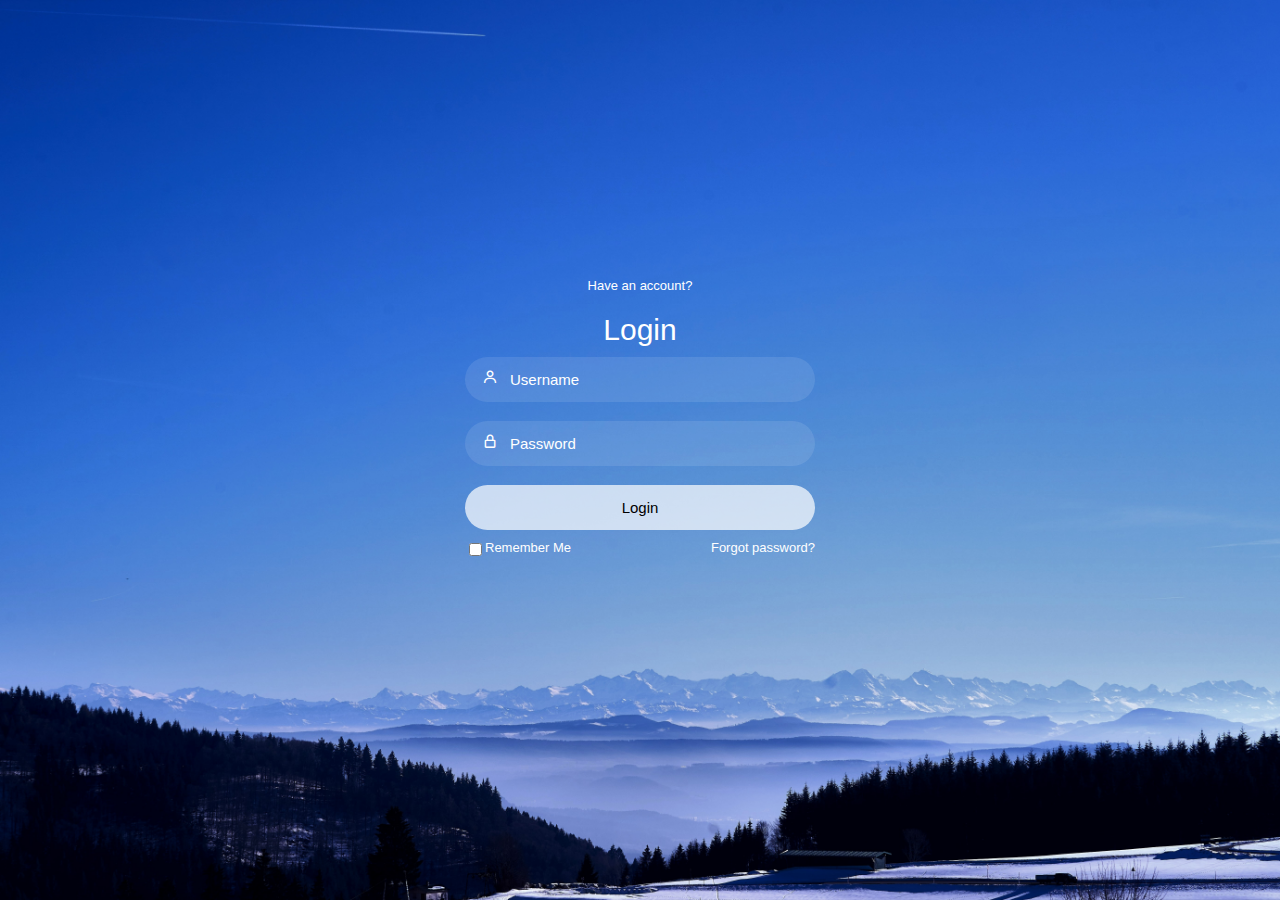
<file: bg login/index.html>
<!-------------------------------------------------------------------------
   _       _    _   _____     _    _____   _       ______   __  __
  | |     | |  | | |  __ \   (_)  |  ___| | |     |  ____|  \ \/ /
  | |     | |  | | | |  \ \   _   | |__   | |     | |__      \  /
  | |     | |  | | | |   | | | |  |  __|  | |     |  __|     /  \
  | |____ | |__| | | |__/ /  | |  | |     | |____ | |____   / /\ \
  |______||______| |_____/   |_|  |_|     |______||______| /_/  \_\
 
 ----------------------------------------------------------------------->
<!DOCTYPE html>
<html lang="en">
<head>
    <meta charset="UTF-8">
    <meta http-equiv="X-UA-Compatible" content="IE=edge">
    <meta name="viewport" content="width=device-width, initial-scale=1.0">
    <link rel="stylesheet" href="style.css">
    <link href='https://unpkg.com/boxicons@2.1.4/css/boxicons.min.css' rel='stylesheet'>

    <title>Ludiflex | Login</title>

</head>
<body>
   <div class="box">
    <div class="container">

        <div class="top">
            <span>Have an account?</span>
            <header>Login</header>
        </div>

        <div class="input-field">
            <input type="text" class="input" placeholder="Username" id="">
            <i class='bx bx-user' ></i>
        </div>

        <div class="input-field">
            <input type="Password" class="input" placeholder="Password" id="">
            <i class='bx bx-lock-alt'></i>
        </div>

        <div class="input-field">
            <input type="submit" class="submit" value="Login" id="">
        </div>

        <div class="two-col">
            <div class="one">
               <input type="checkbox" name="" id="check">
               <label for="check"> Remember Me</label>
            </div>
            <div class="two">
                <label><a href="#">Forgot password?</a></label>
            </div>
        </div>
    </div>
</div>  
</body>
</html>
</file>
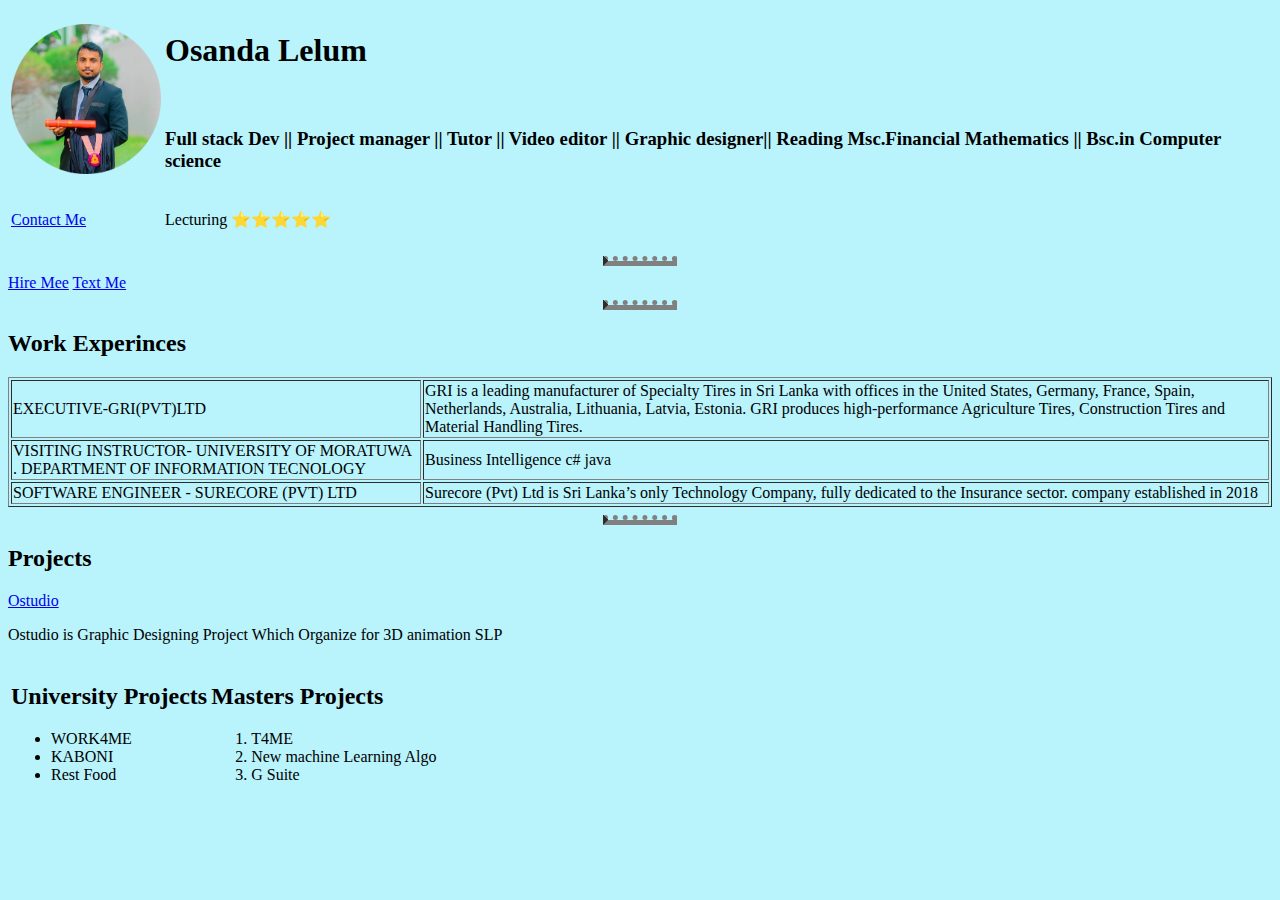
<file: Portofolio Version 01/index.html>
<!DOCTYPE html>
<html lang="en">
    <head>
          <meta charset="utf-8"/>
          <meta name="viewport" content="width=device-width"/>
          <title>Osanda Lelum</title>
          <link rel="icon"  href="My-Profile.jpg">

    </head>
    <style>
       body{
        background-color: #B9F3FC;
       }
       
       hr{
       
       border-top-style: dotted;
       border-color: grey;
       border-width: 5px;
       width: 5%;
       
       }
    </style>

    <body>
      <table>
         <tr>
          <td> <img src="My-Profile1.png" width="150"</td>
          <td><h1>Osanda Lelum</h1><br><h3>Full stack Dev || Project manager || Tutor || Video editor || Graphic designer|| Reading Msc.Financial Mathematics || Bsc.in Computer science</h3></td>
         </tr>
         <tr>
          <td><a href="./contact.html" >Contact Me</a></td>
           <td><p>Lecturing ⭐⭐⭐⭐⭐</p></td>
         </tr>
      </table>
      <hr>
    <a href="https://bio.link/osanda">Hire Mee</a>
    <a href="https://wa.me/1XXXXXXXXXX">Text Me</a>
      <hr>
    <h2>Work Experinces</h2>
    <table border="1">
      <thead>

      </thead>
      <tr>
        <td>EXECUTIVE-GRI(PVT)LTD </td>
        <td>GRI is a leading manufacturer of Specialty Tires in Sri Lanka with
          offices in the United States, Germany, France, Spain, Netherlands,
          Australia, Lithuania, Latvia, Estonia. GRI produces high-performance
          Agriculture Tires, Construction Tires and Material Handling Tires.
          </td>
      </tr>
      <tr>
        <td>VISITING INSTRUCTOR- UNIVERSITY OF MORATUWA .
          DEPARTMENT OF INFORMATION TECNOLOGY </td>
        <td>Business Intelligence 
          c#
          java</td>
      </tr>
      <tr>
        <td>SOFTWARE ENGINEER - SURECORE (PVT) LTD</td>
        <td>Surecore (Pvt) Ltd is Sri Lanka’s only Technology Company, fully
          dedicated to the Insurance sector. company established in 2018</td>
      </tr>
    </table>
     <hr>
     <h2>Projects</h2>
     <a href="https://www.facebook.com/profile.php?id=100066821589522">Ostudio </a>
     <p>Ostudio is Graphic Designing Project Which Organize for 3D animation SLP</p>
     <table border="0">
<tr>
  <td>  
     <h2>University Projects</h2>
     <ul>
     <li>WORK4ME </li>
     <li>KABONI</li>
     <li>Rest Food</li>
    </ul>
  </td>
  <td>
    <h2>Masters Projects</h2>
    <ol>
    <li>T4ME </li>
    <li>New machine Learning Algo</li>
    <li>G Suite</li>
   </ol>
  </td>
</tr>
     </table>
     
     
  
    </body>
</html>
</file>
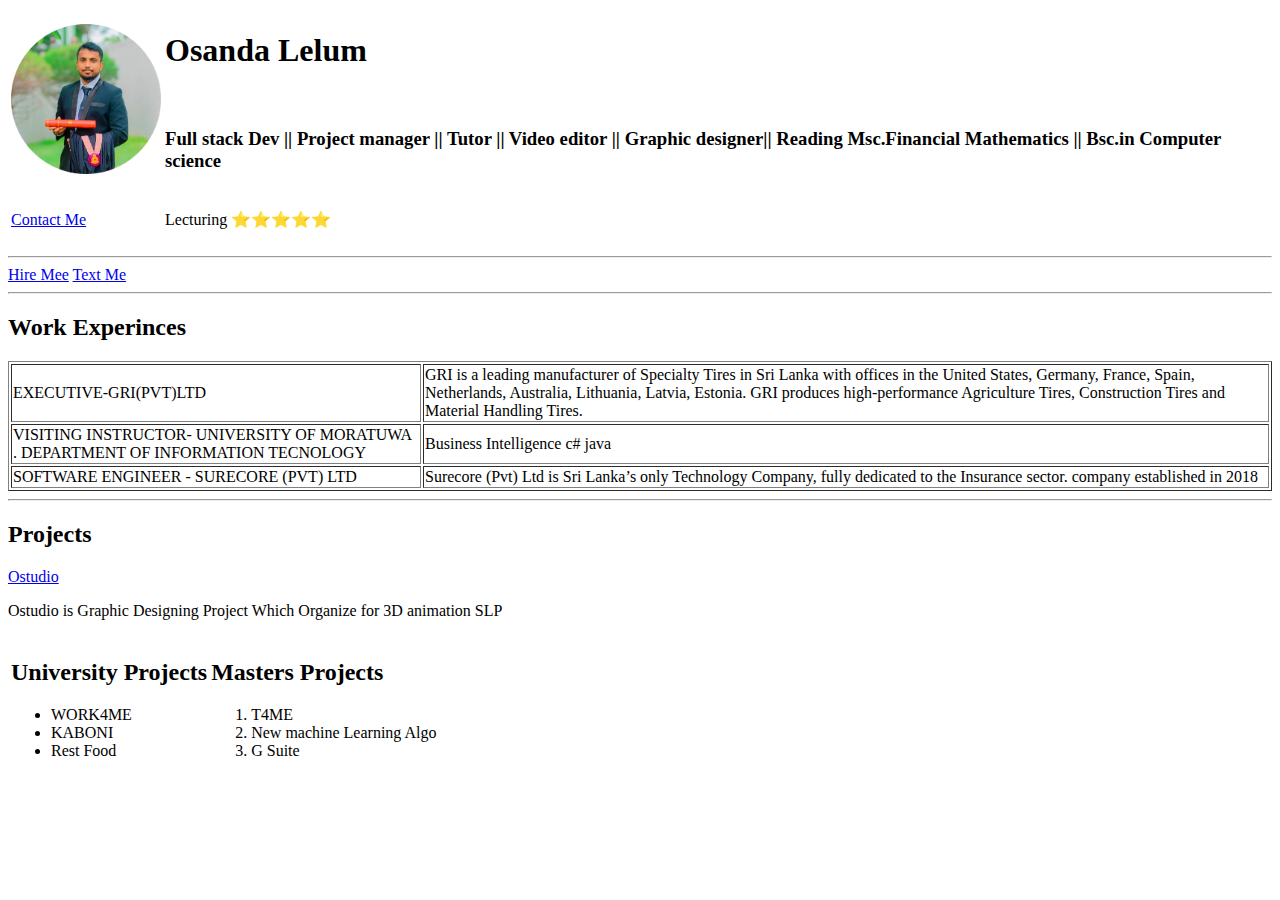
<file: My-protofilo.html>
<!DOCTYPE html>
<html lang="en">
    <head>
          <meta charset="utf-8"/>
          <meta name="viewport" content="width=device-width"/>
          <title>Osanda Lelum</title>
          <link rel="icon"  href="My-Profile.JPG">

    </head>

    <body>
      <table>
         <tr>
          <td> <img src="My-Profile1.png" width="150"</td>
          <td><h1>Osanda Lelum</h1><br><h3>Full stack Dev || Project manager || Tutor || Video editor || Graphic designer|| Reading Msc.Financial Mathematics || Bsc.in Computer science</h3></td>
         </tr>
         <tr>
          <td><a href="./contact.html" >Contact Me</a></td>
           <td><p>Lecturing ⭐⭐⭐⭐⭐</p></td>
         </tr>
      </table>
      <hr>
    <a href="https://bio.link/osanda">Hire Mee</a>
    <a href="https://wa.me/1XXXXXXXXXX">Text Me</a>
      <hr>
    <h2>Work Experinces</h2>
    <table border="1">
      <thead>

      </thead>
      <tr>
        <td>EXECUTIVE-GRI(PVT)LTD </td>
        <td>GRI is a leading manufacturer of Specialty Tires in Sri Lanka with
          offices in the United States, Germany, France, Spain, Netherlands,
          Australia, Lithuania, Latvia, Estonia. GRI produces high-performance
          Agriculture Tires, Construction Tires and Material Handling Tires.
          </td>
      </tr>
      <tr>
        <td>VISITING INSTRUCTOR- UNIVERSITY OF MORATUWA .
          DEPARTMENT OF INFORMATION TECNOLOGY </td>
        <td>Business Intelligence 
          c#
          java</td>
      </tr>
      <tr>
        <td>SOFTWARE ENGINEER - SURECORE (PVT) LTD</td>
        <td>Surecore (Pvt) Ltd is Sri Lanka’s only Technology Company, fully
          dedicated to the Insurance sector. company established in 2018</td>
      </tr>
    </table>
     <hr>
     <h2>Projects</h2>
     <a href="https://www.facebook.com/profile.php?id=100066821589522">Ostudio </a>
     <p>Ostudio is Graphic Designing Project Which Organize for 3D animation SLP</p>
     <table border="0">
<tr>
  <td>  
     <h2>University Projects</h2>
     <ul>
     <li>WORK4ME </li>
     <li>KABONI</li>
     <li>Rest Food</li>
    </ul>
  </td>
  <td>
    <h2>Masters Projects</h2>
    <ol>
    <li>T4ME </li>
    <li>New machine Learning Algo</li>
    <li>G Suite</li>
   </ol>
  </td>
</tr>
     </table>
     
     
  
    </body>
</html>
</file>
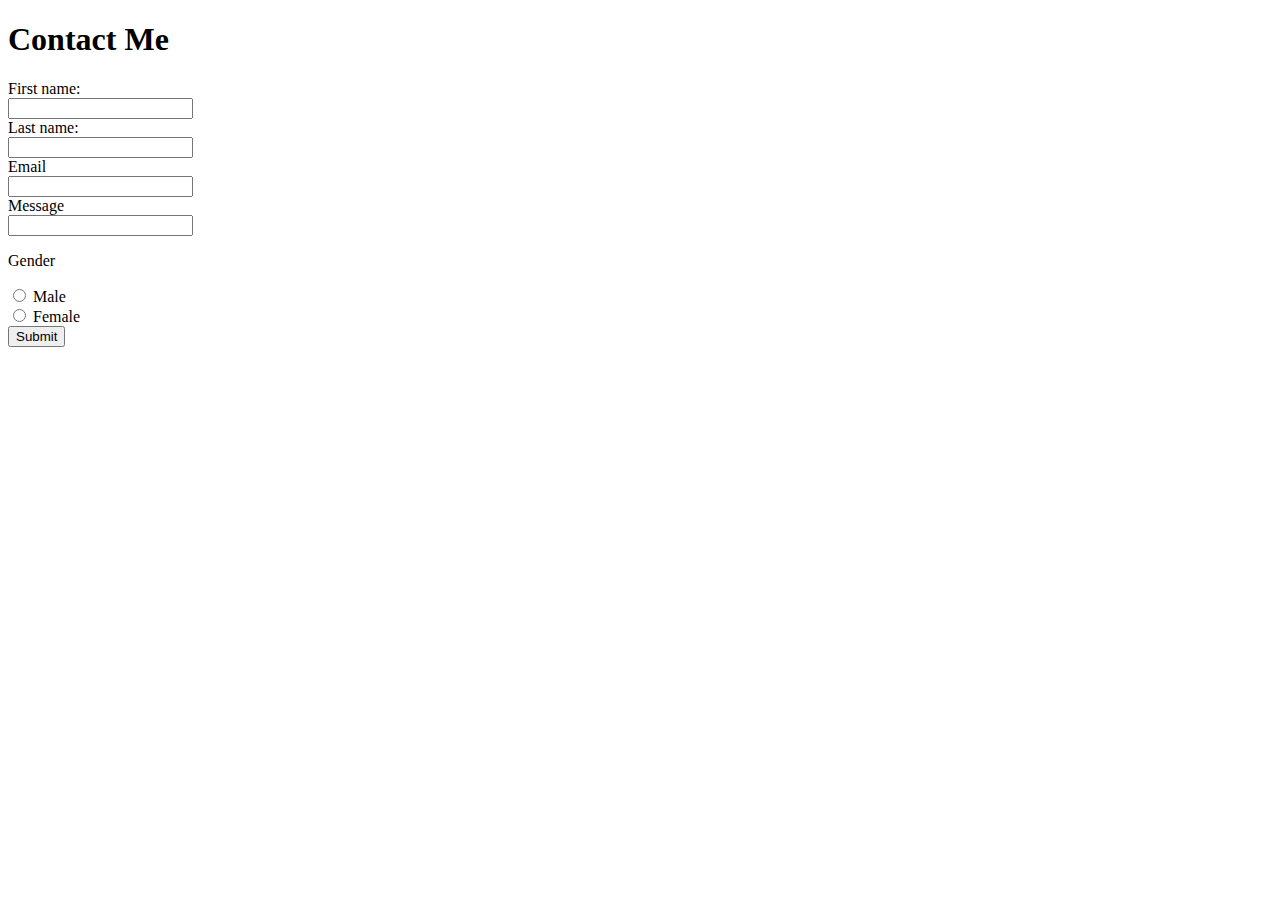
<file: Portofolio Version 01/contact.html>
<!DOCTYPE html>
<html lang="en">
    <head>
          <meta charset="utf-8"/>
          <meta name="viewport" content="width=device-width"/>
          <title>Contact Osanda</title>
          <link rel="icon"  href="images/My-Profile.JPG">

    </head>

    <body>
    
    <h1>Contact Me</h1>

    <form>
      <label for="fname">First name:</label><br>
      <input type="text" id="fname" name="fname"><br>
      <label for="lname">Last name:</label><br>
      <input type="text" id="lname" name="lname"><br>
      <label for="email">Email</label><br>
      <input type="email" id="email" name="email"><br>
      <label for="message">Message</label><br>
      <input type="text" id="message" name="message">
         <p>Gender</p>
      <input type="radio" id="gender" name="gender" value="Male">
      <label for="gender">Male</label><br>
      <input type="radio" id="gender" name="gender" value="Femalr">
      <label for="gender">Female</label><br>
      <input type="submit" value="Submit">
    </form>
    </body>
</html>
</file>
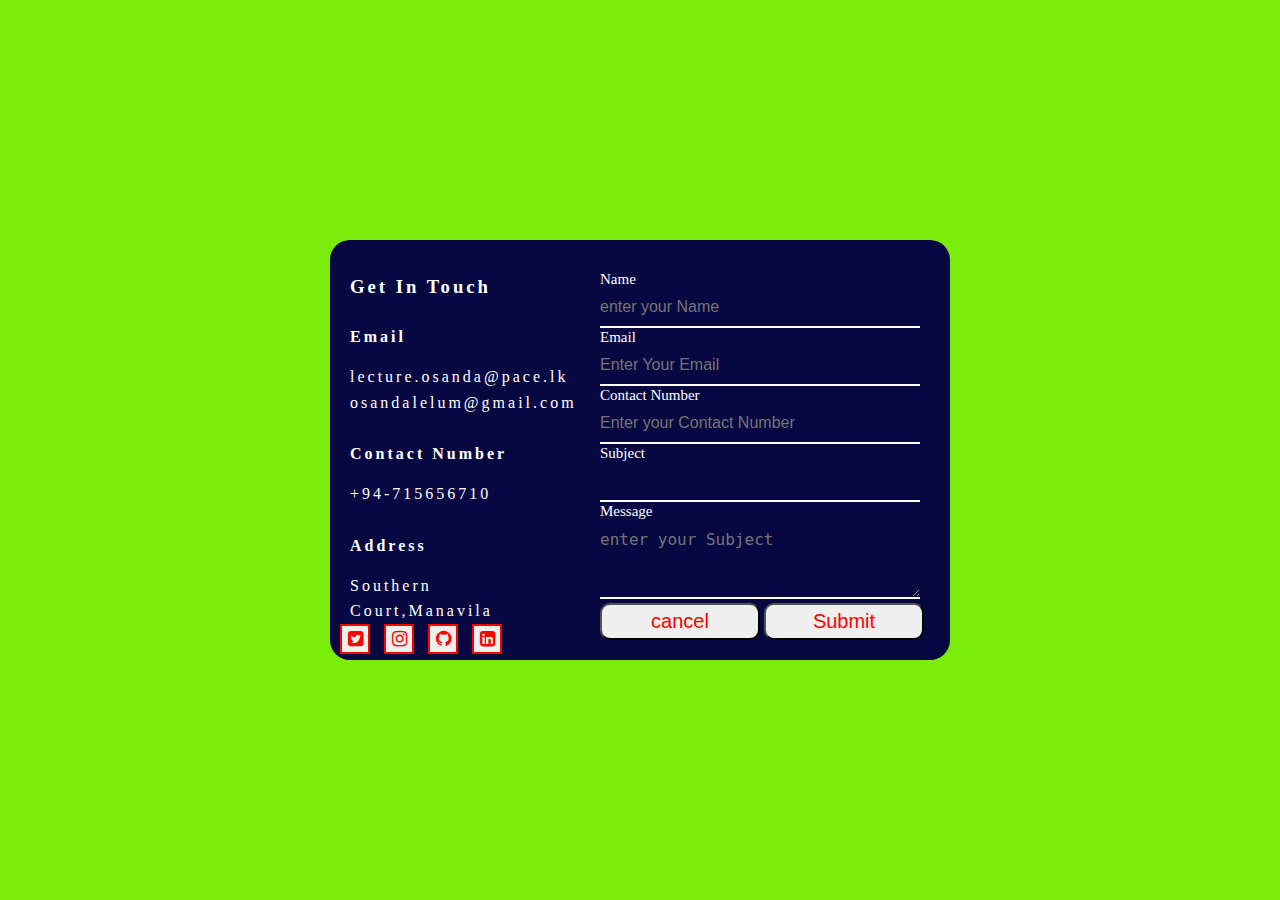
<file: Responsive Contact/contactform.html>
<!DOCTYPE html>
<html lang="en">
<head>
    <meta charset="UTF-8">
    <meta http-equiv="X-UA-Compatible" content="IE=edge">
    <meta name="viewport" content="width=device-width, initial-scale=1.0">
    <link rel="stylesheet" href="contact.css">
    <link rel="stylesheet" href="https://cdnjs.cloudflare.com/ajax/libs/font-awesome/4.7.0/css/font-awesome.min.css">
    <title>Document</title>
</head>
<body>
    <div class="container">
        <div class="form-container">
          <div class="info">
         <div class="pack">

            <div class="text">
             <h3>Get In Touch</h3>
            </div>
           
             <div class="text">

                <h4>Email</h4><br>
                <span>lecture.osanda@pace.lk</span>
                 <span>osandalelum@gmail.com</span>
             </div>

             <div class="text">

                <h4>Contact Number</h4><br>
                <span>+94-715656710</span>
             </div>
             
             <div class="text">

                <h4>Address</h4><br>
                <span>Southern Court,Manavila</span>
             </div>

             <div class="social-button">
               <button><a href="https://twitter.com/OsandaLelum"><i class="fa fa-twitter-square" aria-hidden="true"></i></a></button>
               <button><a href="https://www.instagram.com/osanda_97/"><i class="fa fa-instagram" aria-hidden="true"></i></a></button>
               <button><a href="https://github.com/OsandaLelum"><i class="fa fa-github" aria-hidden="true"></i></a></button>
               <button><a href="https://www.linkedin.com/in/osanda-lelum/"><i class="fa fa-linkedin-square" aria-hidden="true"></i></a></button>

             </div>



         </div>
          </div>


           <form action="">
            <div class="input-control">
                <label for="">Name</label><br>
                <input type="text" placeholder="enter your Name">
            </div>
            <div class="input-control">
                <label for="">Email</label><br>
                <input type="text" placeholder="Enter Your Email">
            </div>
            
            <div class="input-control">
                <label for="">Contact Number</label><br>
                <input type="text" placeholder="Enter your Contact Number">
            </div>
            <div class="input-control">
                <label for="">Subject</label><br>
                <input type="text" Enter your subject>
            </div>

            <div class="input-control">
               <label for="">Message</label><br>
                <textarea name="" id="" rows="3" placeholder="enter your Subject"></textarea>
            </div>
             
            <div class="input-control">
                <button>cancel</button>
                <button>Submit</button>
            </div>

           </form>

        </div>
    </div>
</body>
</html>
</file>
<file: bg login/style.css>
@import url('https://fonts.googleapis.com/css2?family=Nunito:wght@400;600;800&display=swap');
*{
    font-family: 'poppins' ,sans-serif;
}
body{
    background-image: url("images/1.jpg");
    background-size: cover;
    background-position: center;
    background-attachment: fixed;
    background-repeat: no-repeat;
    
}
.box{
    display: flex;
    justify-content: center;
    align-items: center;
    min-height: 90vh;
}
.container{
    width: 350px;
    display: flex;
    flex-direction: column;
    padding: 0 15px 0 15px;
    
}
span{
    color: #fff;
    font-size: small;
    display: flex;
    justify-content: center;
    padding: 10px 0 10px 0;
}
header{
    color: #fff;
    font-size: 30px;
    display: flex;
    justify-content: center;
    padding: 10px 0 10px 0;
}

.input-field .input{
    height: 45px;
    width: 87%;
    border: none;
    border-radius: 30px;
    color: #fff;
    font-size: 15px;
    padding: 0 0 0 45px;
    background: rgba(255,255,255,0.1);
    outline: none;
}
i{
    position: relative;
    top: -33px;
    left: 17px;
    color: #fff;
}
::-webkit-input-placeholder{
    color: #fff;
}
.submit{
    border: none;
    border-radius: 30px;
    font-size: 15px;
    height: 45px;
    outline: none;
    width: 100%;
    color: black;
    background: rgba(255,255,255,0.7);
    cursor: pointer;
    transition: .3s ;
}
.submit:hover{
    box-shadow: 1px 5px 7px 1px rgba(0, 0, 0, 0.2);
}
.two-col{
    display: flex;
    flex-direction: row;
    justify-content: space-between;
    color: #fff;
    font-size: small;
    margin-top: 10px;
}
.one{
    display: flex;
}
label a{
    text-decoration: none;
    color: #fff;
}
</file>
<file: Responsive Contact/contact.css>
*{
    margin: 0;
    padding: 0;
}
body{
    background-color:  rgb(122, 236, 9);;
}

.container{
    display: grid;
    place-items: center;
    width: 100%;
    height: 100vh;
}
.form-container{
    display: grid;
    grid-template-columns: 200px 400px;
    grid-template-rows: 420px;
    background-color: rgb(7, 7, 65);
    column-gap: 20px;
    border-radius: 20px;
}
.info{
    display: grid;
    place-items: center;
}
.info .text{
    color: white;
    margin: 30px 0 0 20px;
    /* 30=top 0 0 20=left */
    letter-spacing: 3px;
}
.info .text span{
    line-height: 1.6;
}
.social-button button{
    width: 30px;
    height: 30px;
    margin-left: 10px;
    border: 2px solid red;
    cursor: pointer;

}
.social-button i{
    font-size: 18px;
    color: red;
}
.social-button button:hover{
    background-color: red;
    color: white;
}
.social-button i:hover{
    color: white;
}

form{
    margin-top: 30px;
}
.input-control{
    width: 100%;
    margin-left: 50px;
    position: relative;
}
form label{
    color: white;
    font-size: 15px;
}

form input, textarea{
    width: 80%;
    border: 0;
    outline: 0;
    background-color: transparent;
    border-bottom: 2px solid white;
    font-size: 16px;
    color: white;
    padding: 10px 0;
}

form button{
    width: 40%;
    padding: 5px 0;
    border-radius: 10px;
    font-size: 20px;
    color: red;
}
form button:hover{
    background-color: red;
    color: white;
}

@media only screen and (max-width: 768px){
    .form-container{
        grid-template-columns: 500px;
        grid-template-rows: 400px 430px;
        margin-top: 100px;
        margin-left: 30px;
    }

}
</file>
